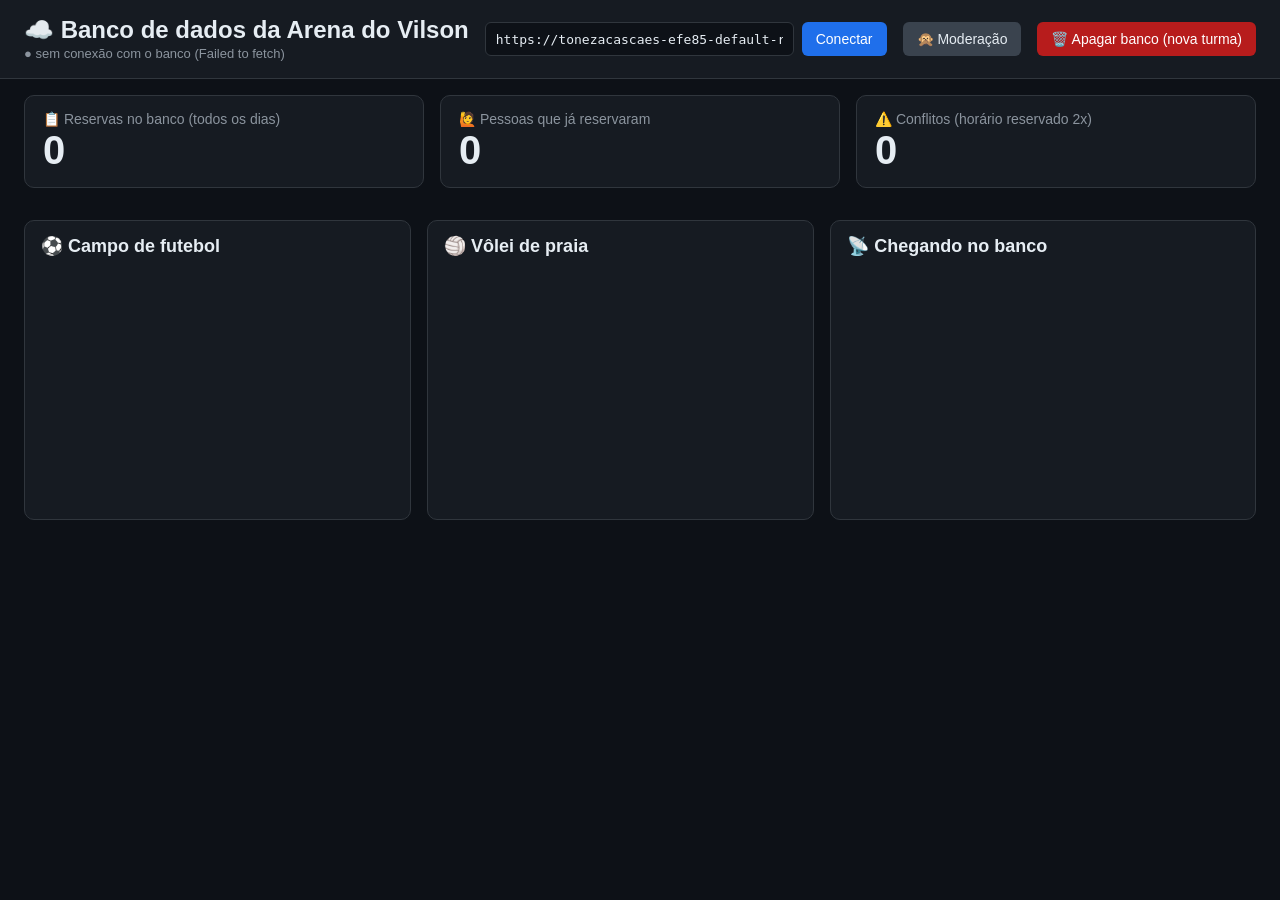
<file: painel.html>
<!DOCTYPE html>
<html lang="pt-BR">
<head>
<meta charset="UTF-8">
<meta name="viewport" content="width=device-width, initial-scale=1">
<title>Painel do Banco · Arena do Vilson</title>
<style>
  * { box-sizing: border-box; }
  body { margin: 0; font-family: "Segoe UI", Arial, sans-serif; background: #0d1117; color: #e6edf3; }
  header { display: flex; align-items: center; justify-content: space-between; gap: 16px; flex-wrap: wrap; padding: 16px 24px; background: #161b22; border-bottom: 1px solid #30363d; }
  h1 { margin: 0; font-size: 24px; }
  #status { font-size: 13px; color: #8b949e; }
  .config { display: flex; gap: 8px; flex: 1; min-width: 320px; max-width: 640px; }
  .config input { flex: 1; padding: 8px 10px; font-family: Consolas, monospace; font-size: 13px; background: #0d1117; color: #e6edf3; border: 1px solid #30363d; border-radius: 6px; }
  button { border: none; padding: 9px 14px; border-radius: 6px; font-size: 14px; cursor: pointer; }
  #salvar { background: #1f6feb; color: #fff; }
  #limpar { background: #b71c1c; color: #fff; }

  .numeros { display: flex; gap: 16px; padding: 16px 24px 0; flex-wrap: wrap; }
  .num { flex: 1; min-width: 160px; background: #161b22; border: 1px solid #30363d; border-radius: 10px; padding: 14px 18px; }
  .num span { color: #8b949e; font-size: 14px; }
  .num b { display: block; font-size: 40px; }
  .num.alerta b { color: #ff7043; }

  #dias { display: flex; gap: 8px; padding: 16px 24px 0; flex-wrap: wrap; }
  .dia { padding: 8px 14px; border-radius: 20px; border: 2px solid #30363d; background: #161b22; color: #e6edf3; font-size: 15px; }
  .dia.ativo { border-color: #fdd835; color: #fdd835; font-weight: bold; }
  .dia small { color: #ff7043; margin-left: 4px; }
  .grade { display: grid; grid-template-columns: 1fr 1fr 1.1fr; gap: 16px; padding: 16px 24px 24px; }
  .bloco { background: #161b22; border: 1px solid #30363d; border-radius: 10px; padding: 14px 16px; min-height: 300px; }
  .bloco h2 { margin: 0 0 10px; font-size: 18px; }
  .slot { display: flex; gap: 12px; padding: 8px 10px; border-radius: 6px; margin-bottom: 6px; background: #0d1117; font-size: 17px; }
  .slot .h { font-weight: bold; width: 56px; font-family: Consolas, monospace; }
  .slot.livre { color: #6e7681; }
  .slot.ocupado { border-left: 5px solid #43a047; }
  .slot.conflito { border-left: 5px solid #e53935; background: #3b1414; }

  #log { font-family: Consolas, monospace; font-size: 14px; max-height: 520px; overflow: auto; }
  #log div { padding: 4px 0; border-bottom: 1px solid #21262d; }
  #log .hora { color: #6e7681; }
  #log .conf { color: #ff7043; }

  .lixo { background: none; border: none; color: #6e7681; cursor: pointer; padding: 0 4px; font-size: 14px; margin-left: auto; }
  .lixo:hover { color: #ff7043; }
  .slot .nomes { flex: 1; }
  .slot .nome { margin-right: 6px; }
  .num.mod b { color: #ba68c8; }
  .num[hidden] { display: none; }

  #btn-mod { background: #3a434e; color: #e6edf3; }
  #moderacao { display: none; margin: 16px 24px 0; background: #161b22; border: 1px solid #6a1b9a; border-radius: 10px; padding: 14px 16px; }
  #moderacao.aberta { display: block; }
  #moderacao h3 { margin: 0 0 8px; font-size: 16px; }
  #moderacao textarea { width: 100%; height: 60px; background: #0d1117; color: #e6edf3; border: 1px solid #30363d; border-radius: 6px; padding: 8px; font-family: Consolas, monospace; font-size: 13px; }
  #moderacao label { display: block; margin: 8px 0; }
  #moderacao small { color: #8b949e; }
  #teste-nome { padding: 6px 8px; background: #0d1117; color: #e6edf3; border: 1px solid #30363d; border-radius: 6px; }

  @media (max-width: 1000px) { .grade { grid-template-columns: 1fr; } }
</style>
</head>
<body>

<header>
  <div>
    <h1>☁️ Banco de dados da Arena do Vilson</h1>
    <span id="status">cole a URL do Firebase ao lado</span>
  </div>
  <div class="config">
    <input id="url" placeholder="https://SEU-PROJETO-default-rtdb.firebaseio.com/arena-vilson" spellcheck="false">
    <button id="salvar">Conectar</button>
  </div>
  <button id="btn-mod">🙊 Moderação</button>
  <button id="limpar">🗑️ Apagar banco (nova turma)</button>
</header>

<div id="moderacao">
  <h3>🙊 Moderação de nomes</h3>
  <label><input type="checkbox" id="auto-apagar" checked> Apagar do banco automaticamente os nomes bloqueados
    <small>(desmarcado: só esconde no painel; os alunos ainda veem no app)</small></label>
  <label>Palavras extras para bloquear, separadas por vírgula (apelidos, nomes de professores, gírias locais…):
    <textarea id="extras" spellcheck="false" placeholder="ex.: fulano, apelido do colega"></textarea></label>
  <label>Testar um nome: <input id="teste-nome" placeholder="digite aqui"> <b id="teste-res"></b></label>
  <small>A lista padrão já cobre os palavrões e ofensas mais comuns, inclusive escritos com números (p0rr4), letras repetidas (porraaa) ou separados (c a r a l h o). Clique em 🙊 Moderação de novo para fechar.</small>
</div>

<div class="numeros">
  <div class="num"><span>📋 Reservas no banco (todos os dias)</span><b id="n-reservas">0</b></div>
  <div class="num"><span>🙋 Pessoas que já reservaram</span><b id="n-nomes">0</b></div>
  <div class="num" id="caixa-conflitos"><span>⚠️ Conflitos (horário reservado 2x)</span><b id="n-conflitos">0</b></div>
  <div class="num mod" id="caixa-bloqueados" hidden><span>🙊 Nomes bloqueados</span><b id="n-bloqueados">0</b></div>
</div>

<div id="dias"></div>

<div class="grade">
  <div class="bloco"><h2>⚽ Campo de futebol</h2><div id="q-futebol"></div></div>
  <div class="bloco"><h2>🏐 Vôlei de praia</h2><div id="q-volei"></div></div>
  <div class="bloco"><h2>📡 Chegando no banco</h2><div id="log"></div></div>
</div>

<script>
  var HORARIOS_PADRAO = ["17:00", "18:00", "19:00", "20:00", "21:00", "22:00"];
  var CHAVE = "painel-vilson-url", CHAVE_EXTRAS = "painel-vilson-extras", CHAVE_AUTO = "painel-vilson-auto";

  // ---------- lista de bloqueio ----------
  var BLOQUEADAS = [
    "porra", "caralho", "krl", "crl", "prr", "merda", "bosta", "puta", "puto", "putaria", "putinha",
    "foda", "fuder", "foder", "fodase", "fodido", "fdp", "pqp", "vsf", "tnc", "tmnc", "vtnc", "filhodaputa",
    "cu", "cuzao", "cuzinho", "buceta", "boceta", "xota", "xoxota", "xereca", "piroca", "pica", "rola", "pau",
    "punheta", "siririca", "broxa", "brocha", "gozar", "sexo", "transar", "chupa", "mamada",
    "viado", "veado", "bicha", "baitola", "sapatao", "traveco",
    "otario", "otaria", "arrombado", "arrombada", "babaca", "imbecil", "retardado", "retardada", "mongol",
    "corno", "corna", "vagabundo", "vagabunda", "piranha", "vadia", "rapariga", "safado", "safada",
    "desgraca", "desgracado", "desgracada", "escroto", "escrota", "lixo", "nojento", "nojenta",
    "macaco", "macaca", "nazi", "nazista", "hitler"
  ];
  // palavras curtas (cu, pau, rola) só bloqueiam como palavra isolada: "Paulo" e "Rolando" passam.

  function normalizar(t) {
    return String(t || "").toLowerCase()
      .normalize("NFD").replace(/[\u0300-\u036f]/g, "")
      .replace(/0/g, "o").replace(/1/g, "i").replace(/3/g, "e").replace(/4/g, "a")
      .replace(/5/g, "s").replace(/7/g, "t").replace(/@/g, "a").replace(/\$/g, "s")
      .replace(/(.)\1+/g, "$1");               // porraaa → pora (a lista passa pelo mesmo processo)
  }

  var lista = [];
  function montarLista() {
    var extras = document.getElementById("extras").value.split(/[,;\n]+/);
    lista = BLOQUEADAS.concat(extras)
      .map(function (w) { return normalizar(w).replace(/[^a-z]/g, ""); })
      .filter(function (w) { return w.length >= 2; });
  }

  var SUFIXOS = ["s", "es", "o", "ao", "oes", "ona", "inho", "inha", "zinho", "zinha"];

  function proibido(nome) {
    var n = normalizar(nome);
    var palavras = n.split(/[^a-z]+/).filter(Boolean);
    var junto = palavras.join("");
    // letras soltas juntas: "c a r a l h o" → caralho
    var soltas = (n.match(/(?:^|[^a-z])([a-z](?:[^a-z]+[a-z])+)(?=[^a-z]|$)/g) || []).map(function (x) { return x.replace(/[^a-z]/g, ""); });
    for (var i = 0; i < lista.length; i++) {
      var w = lista[i];
      for (var j = 0; j < palavras.length; j++) {
        var p = palavras[j];
        if (p === w) return true;
        if (w.length >= 4 && p.indexOf(w) === 0 && SUFIXOS.indexOf(p.slice(w.length)) !== -1) return true;   // putas, otarios
        if (w.length >= 5 && /[aeo]$/.test(w) && p.indexOf(w.slice(0, -1)) === 0 &&
            ["inho", "inha", "ao", "ona", "oes"].indexOf(p.slice(w.length - 1)) !== -1) return true;     // bostinha, otarião
      }
      if (w.length >= 6 && junto.indexOf(w) !== -1) return true;                          // foda-se, filho da puta
      for (var k = 0; k < soltas.length; k++) if (soltas[k].length >= 3 && soltas[k].indexOf(w) !== -1 && w.length >= 3) return true;
    }
    return false;
  }

  // ---------- utilitários ----------
  var campo = document.getElementById("url");
  var url = "";
  try { url = localStorage.getItem(CHAVE) || ""; } catch (e) {}
  if (!url) url = "https://tonezacascaes-efe85-default-rtdb.firebaseio.com/arena-vilson";
  campo.value = url;
  try {
    document.getElementById("extras").value = localStorage.getItem(CHAVE_EXTRAS) || "";
    document.getElementById("auto-apagar").checked = localStorage.getItem(CHAVE_AUTO) !== "nao";
  } catch (e) {}
  montarLista();

  function base() { return url.replace(/\/+$/, ""); }

  function esc(t) {
    return String(t == null ? "" : t).replace(/[&<>"']/g, function (c) {
      return { "&": "&amp;", "<": "&lt;", ">": "&gt;", '"': "&quot;", "'": "&#39;" }[c];
    });
  }

  function proximosDias() {
    var semana = ["Dom", "Seg", "Ter", "Qua", "Qui", "Sex", "Sáb"], dias = [];
    for (var i = 0; i < 7; i++) {
      var d = new Date(); d.setDate(d.getDate() + i);
      var id = d.getFullYear() + "-" + String(d.getMonth() + 1).padStart(2, "0") + "-" + String(d.getDate()).padStart(2, "0");
      var nome = i === 0 ? "Hoje" : i === 1 ? "Amanhã" : semana[d.getDay()] + " " + d.getDate() + "/" + (d.getMonth() + 1);
      dias.push({ id: id, nome: nome });
    }
    return dias;
  }
  function nomeDoDia(id) {
    var d = proximosDias().filter(function (x) { return x.id === id; })[0];
    return d ? d.nome : id;
  }

  var dataAtual = proximosDias()[0].id;
  var ultimas = [];
  var bloqueados = {};      // id -> true (contagem da sessão)
  var apagando = {};

  function apagar(id) {
    if (apagando[id]) return;
    apagando[id] = true;
    fetch(base() + "/reservas/" + encodeURIComponent(id) + ".json", { method: "DELETE" })
      .then(function () { delete apagando[id]; atualizar(); })
      .catch(function () { delete apagando[id]; });
  }

  function nomeHTML(r) {
    var texto = r.oculto ? "🙊 ••••" : esc(r.nome);
    return '<span class="nome">' + texto + '<button class="lixo" data-id="' + esc(r.id) + '" title="Apagar esta reserva">🗑️</button></span>';
  }

  // ---------- desenho ----------
  function desenharDias(reservas) {
    var html = "";
    proximosDias().forEach(function (d) {
      var n = reservas.filter(function (r) { return r.data === d.id; }).length;
      html += '<button class="dia' + (d.id === dataAtual ? " ativo" : "") + '" data-dia="' + d.id + '">' + d.nome +
        (n ? "<small>" + n + "</small>" : "") + "</button>";
    });
    document.getElementById("dias").innerHTML = html;
  }

  function desenharQuadra(id, reservas) {
    var minhas = reservas.filter(function (r) { return r.quadra === id && r.data === dataAtual; });
    var horarios = HORARIOS_PADRAO.slice();
    minhas.forEach(function (r) { if (horarios.indexOf(r.horario) === -1) horarios.push(r.horario); });
    horarios.sort();
    var conflitos = 0, html = "";
    horarios.forEach(function (h) {
      var donos = minhas.filter(function (r) { return r.horario === h; });
      var classe = donos.length === 0 ? "livre" : donos.length === 1 ? "ocupado" : "conflito";
      if (donos.length > 1) conflitos++;
      var texto = donos.length === 0 ? "livre" : (donos.length > 1 ? "⚠️ " : "") + donos.map(nomeHTML).join(" × ");
      html += '<div class="slot ' + classe + '"><span class="h">' + esc(h) + '</span><span class="nomes">' + texto + "</span></div>";
    });
    document.getElementById("q-" + id).innerHTML = html;
    return conflitos;
  }

  function desenharTudo(reservas) {
    desenharDias(reservas);
    document.getElementById("n-reservas").textContent = reservas.length;
    var nomes = {};
    reservas.forEach(function (r) { if (!r.oculto) nomes[r.nome] = 1; });
    document.getElementById("n-nomes").textContent = Object.keys(nomes).length;
    var c = desenharQuadra("futebol", reservas) + desenharQuadra("volei", reservas);
    document.getElementById("n-conflitos").textContent = c;
    document.getElementById("caixa-conflitos").className = "num" + (c > 0 ? " alerta" : "");
    var nb = Object.keys(bloqueados).length;
    document.getElementById("n-bloqueados").textContent = nb;
    document.getElementById("caixa-bloqueados").hidden = nb === 0;

    var vistos = {};
    var ordenadas = reservas.slice().sort(function (a, b) { return (a.criadaEm || 0) - (b.criadaEm || 0); });
    var linhas = ordenadas.map(function (r) {
      var chave = r.quadra + "|" + r.data + "|" + r.horario, conf = vistos[chave];
      vistos[chave] = 1;
      var hora = r.criadaEm ? new Date(r.criadaEm).toLocaleTimeString("pt-BR") : "--:--:--";
      return '<div><span class="hora">' + hora + "</span> 📝 " + nomeHTML(r) + "→ " + esc(r.quadra) + " · " + esc(nomeDoDia(r.data)) + " " + esc(r.horario) +
        (conf ? ' <span class="conf">⚠️ CONFLITO</span>' : "") + "</div>";
    });
    document.getElementById("log").innerHTML = linhas.reverse().join("") || '<div class="hora">nenhuma reserva ainda</div>';
  }

  // ---------- busca no banco + moderação ----------
  function atualizar() {
    if (!url) return;
    fetch(base() + "/reservas.json", { cache: "no-store" })
      .then(function (r) { if (!r.ok) throw new Error("HTTP " + r.status); return r.json(); })
      .then(function (dados) {
        var auto = document.getElementById("auto-apagar").checked;
        var todas = Object.keys(dados || {}).map(function (k) {
          var r = dados[k] || {};
          return { id: k, quadra: r.quadra, data: r.data, horario: r.horario, nome: r.nome, criadaEm: r.criadaEm };
        });
        ultimas = [];
        todas.forEach(function (r) {
          if (proibido(r.nome)) {
            bloqueados[r.id] = true;
            if (auto) { apagar(r.id); return; }   // some do banco → some da tela de todos
            r.oculto = true;
          }
          ultimas.push(r);
        });
        document.getElementById("status").textContent = "● online · atualizado " + new Date().toLocaleTimeString("pt-BR");
        desenharTudo(ultimas);
      })
      .catch(function (e) { document.getElementById("status").textContent = "● sem conexão com o banco (" + e.message + ")"; });
  }

  // ---------- eventos ----------
  document.addEventListener("click", function (e) {
    var lixo = e.target.closest(".lixo");
    if (lixo) { apagar(lixo.getAttribute("data-id")); return; }
    var dia = e.target.closest(".dia");
    if (dia) { dataAtual = dia.getAttribute("data-dia"); desenharTudo(ultimas); }
  });

  document.getElementById("salvar").onclick = function () {
    url = campo.value.trim();
    try { localStorage.setItem(CHAVE, url); } catch (e) {}
    atualizar();
  };

  document.getElementById("btn-mod").onclick = function () {
    document.getElementById("moderacao").classList.toggle("aberta");
  };
  document.getElementById("extras").addEventListener("input", function () {
    try { localStorage.setItem(CHAVE_EXTRAS, this.value); } catch (e) {}
    montarLista();
    testar();
  });
  document.getElementById("auto-apagar").addEventListener("change", function () {
    try { localStorage.setItem(CHAVE_AUTO, this.checked ? "sim" : "nao"); } catch (e) {}
    atualizar();
  });
  function testar() {
    var v = document.getElementById("teste-nome").value;
    document.getElementById("teste-res").textContent = v ? (proibido(v) ? "🚫 bloqueado" : "✅ liberado") : "";
  }
  document.getElementById("teste-nome").addEventListener("input", testar);

  document.getElementById("limpar").onclick = function () {
    if (!url || !confirm("Apagar TODAS as reservas do banco?")) return;
    fetch(base() + "/reservas.json", { method: "DELETE" }).then(function () { bloqueados = {}; atualizar(); });
  };

  atualizar();
  setInterval(atualizar, 1500);
</script>
</body>
</html>
</file>
